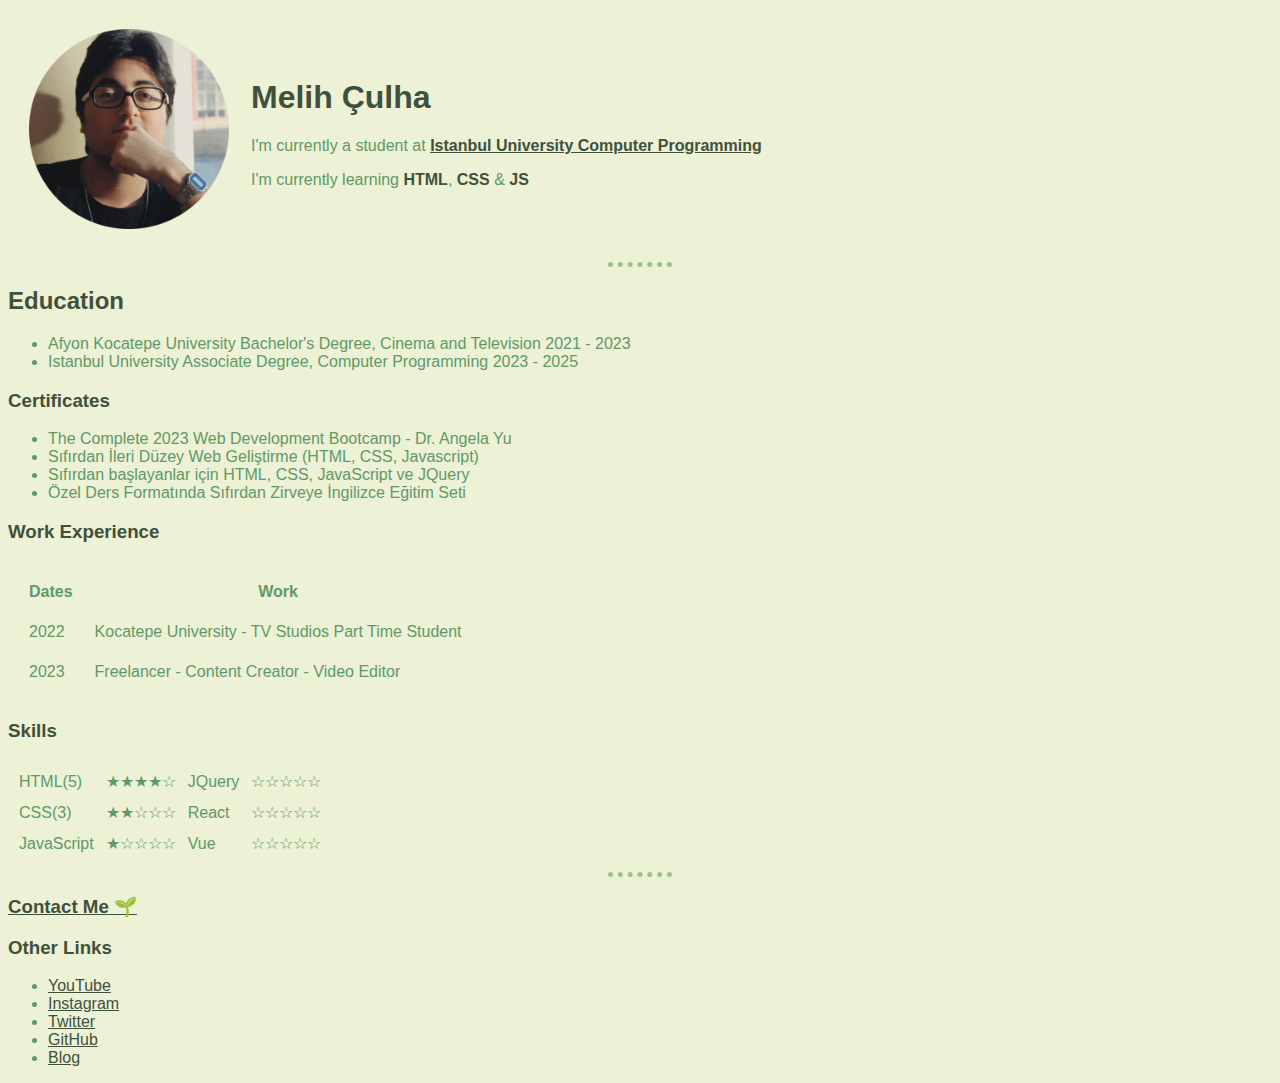
<file: bootcamp/index.html>
<!DOCTYPE html>
<!--

    "We keep moving forward, opening up new doors and
      doing new things, because we're curious ...
        and curiosity keeps leading us down new paths."

                              Walt Disney

-->
<html lang="en">
  <head>
    <meta charset="UTF-8" />
    <meta http-equiv="X-UA-Compatible" content="IE=edge" />
    <meta name="viewport" content="width=device-width, initial-scale=1.0" />
    <meta name="keywords" content="Melih Çulha" />
    <meta name="description" content="Melih Çulha resmi web sayfasidir." />
    <title>Melih's Personal Site</title>
    <link rel="stylesheet" href="css/styles.css" />
  </head>
  <body>
    <table cellspacing="20">
      <tr>
        <td>
          <img
            src="melihculha-modified.png"
            alt="Melih Profile Picture"
            width="200px"
          />
        </td>
        <td>
          <h1>Melih Çulha</h1>
          <p>
            I'm currently a student at
            <strong>
              <a
                href="https://auzef.istanbul.edu.tr/tr/content/bilgisayar-programciligi-acikogretim-on-lisans-programi/program-hakkinda"
                >Istanbul University Computer Programming</a
              >
            </strong>
          </p>
          <p>
            I'm currently learning <strong>HTML</strong>, <strong>CSS</strong> &
            <strong>JS</strong>
          </p>
        </td>
      </tr>
    </table>

    <hr size="2px" noshade="" />
    <h2>Education</h2>
    <ul>
      <li>
        Afyon Kocatepe University Bachelor's Degree, Cinema and Television 2021
        - 2023
      </li>
      <li>
        Istanbul University Associate Degree, Computer Programming 2023 - 2025
      </li>
    </ul>
    <h3>Certificates</h3>
    <ul>
      <li>The Complete 2023 Web Development Bootcamp - Dr. Angela Yu</li>
      <li>Sıfırdan İleri Düzey Web Geliştirme (HTML, CSS, Javascript)</li>
      <li>Sıfırdan başlayanlar için HTML, CSS, JavaScript ve JQuery</li>
      <li>Özel Ders Formatında Sıfırdan Zirveye İngilizce Eğitim Seti</li>
    </ul>
    <h3>Work Experience</h3>
    <table cellspacing="20">
      <thead>
        <tr>
          <th>Dates</th>
          <th>Work</th>
        </tr>
      </thead>
      <tbody>
        <tr>
          <td>2022</td>
          <td>Kocatepe University - TV Studios Part Time Student</td>
        </tr>
        <tr>
          <td>2023</td>
          <td>Freelancer - Content Creator - Video Editor</td>
        </tr>
      </tbody>
    </table>
    <h3>Skills</h3>
    <table cellspacing="10">
      <tr>
        <td>HTML(5)</td>
        <td>★★★★☆</td>
        <td>JQuery</td>
        <td>☆☆☆☆☆</td>
      </tr>
      <tr>
        <td>CSS(3)</td>
        <td>★★☆☆☆</td>
        <td>React</td>
        <td>☆☆☆☆☆</td>
      </tr>
      <tr>
        <td>JavaScript</td>
        <td>★☆☆☆☆</td>
        <td>Vue</td>
        <td>☆☆☆☆☆</td>
      </tr>
    </table>
    <hr size="2px" noshade="" />
    <h3><a href="contact.html">Contact Me 🌱</a></h3>
    <h3>Other Links</h3>
    <ul>
      <li>
        <a href="https://www.youtube.com/channel/UC624gmjrmyiytl5e4KYw4lQ"
          >YouTube</a
        >
      </li>
      <li><a href="https://www.instagram.com/heymelih/">Instagram</a></li>
      <li><a href="https://twitter.com/themelihculha">Twitter</a></li>
      <li><a href="https://github.com/melihculha">GitHub</a></li>
      <li><a href="https://themelihculha.blogspot.com/">Blog</a></li>
    </ul>
  </body>
</html>
</file>
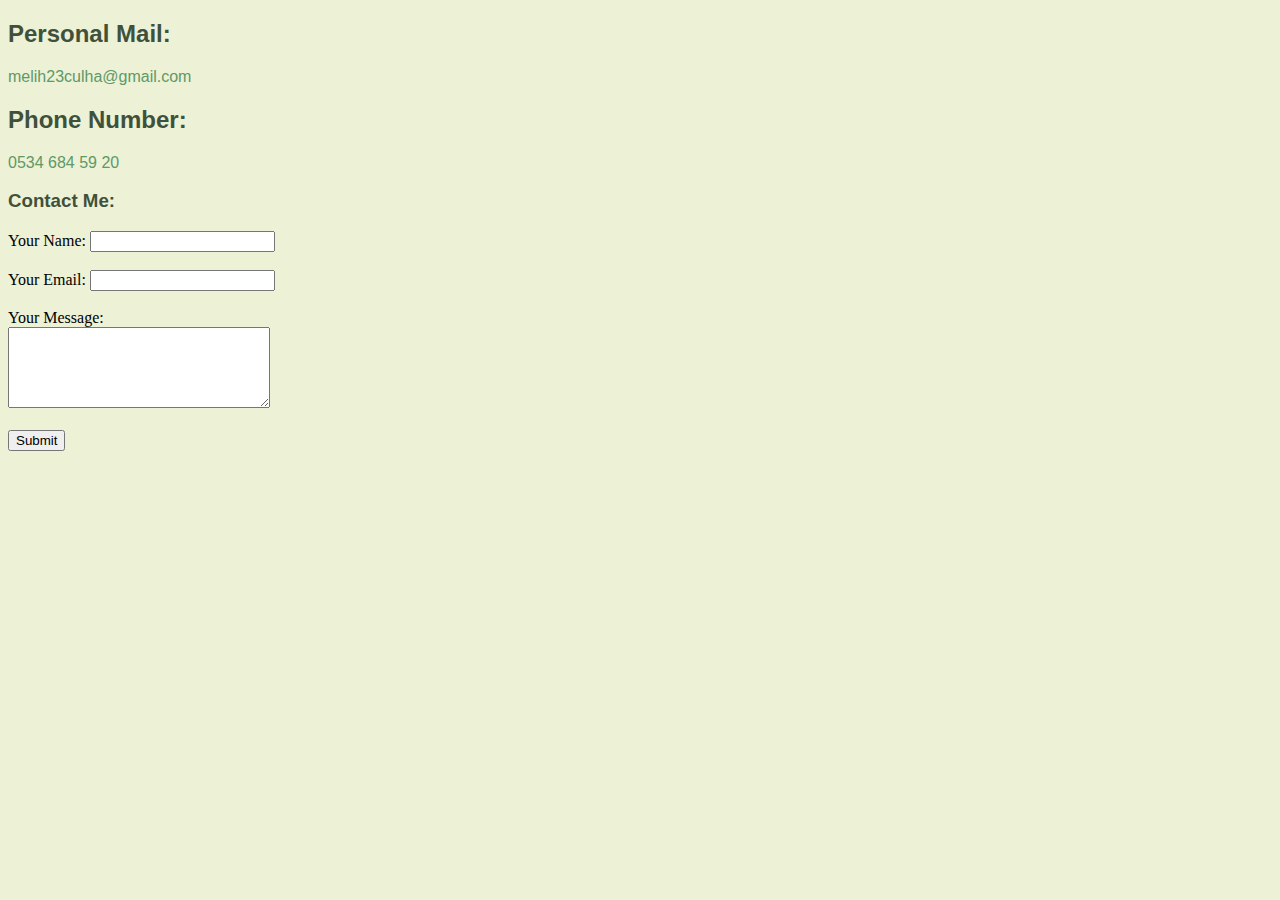
<file: bootcamp/contact.html>
<!DOCTYPE html>
<html lang="en">
  <head>
    <meta charset="UTF-8" />
    <meta http-equiv="X-UA-Compatible" content="IE=edge" />
    <meta name="viewport" content="width=device-width, initial-scale=1.0" />
    <title>Contact Me</title>
    <link rel="stylesheet" href="css/styles.css" />
  </head>
  <body>
    <h2>Personal Mail:</h2>
    <p>melih23culha@gmail.com</p>
    <h2>Phone Number:</h2>
    <p>0534 684 59 20</p>
    <h3>Contact Me:</h3>
    <form
      action="mailto:melih23culha@gmail.com"
      method="post"
      enctype="text/plain"
    >
      <label>Your Name:</label>
      <input type="text" name="yourName" /> <br /><br />
      <label>Your Email:</label>
      <input type="email" name="yourEmail" /> <br /><br />
      <label>Your Message:</label> <br />
      <textarea name="yourMessage" id="" cols="30" rows="5"></textarea>
      <br /><br />
      <input type="submit" />
    </form>
  </body>
</html>
</file>
<file: bootcamp/css/styles.css>
body {
    background-color: #EDF1D6;
}
hr {
    border-style: none;
    border-top-style: dotted;
    background-color: #EDF1D6;
    border-color: #9DC08B;
    border-width: 5px;
    width: 5%;
}
h1,h2,h3 {
    font-family: 'Segoe UI', Tahoma, Geneva, Verdana, sans-serif;
    color: #40513B;
}
p {
    font-family: 'Segoe UI', Tahoma, Geneva, Verdana, sans-serif;
    color: #609966;
}
strong {
    color: #40513B;
}
a:link {
    color: #40513B;
  }
a:visited {
    color: #40513B;
  }
table {
    font-family: 'Segoe UI', Tahoma, Geneva, Verdana, sans-serif;
    color: #609966;
}
ul {
    font-family: 'Segoe UI', Tahoma, Geneva, Verdana, sans-serif;
    color: #609966;
}
</file>
